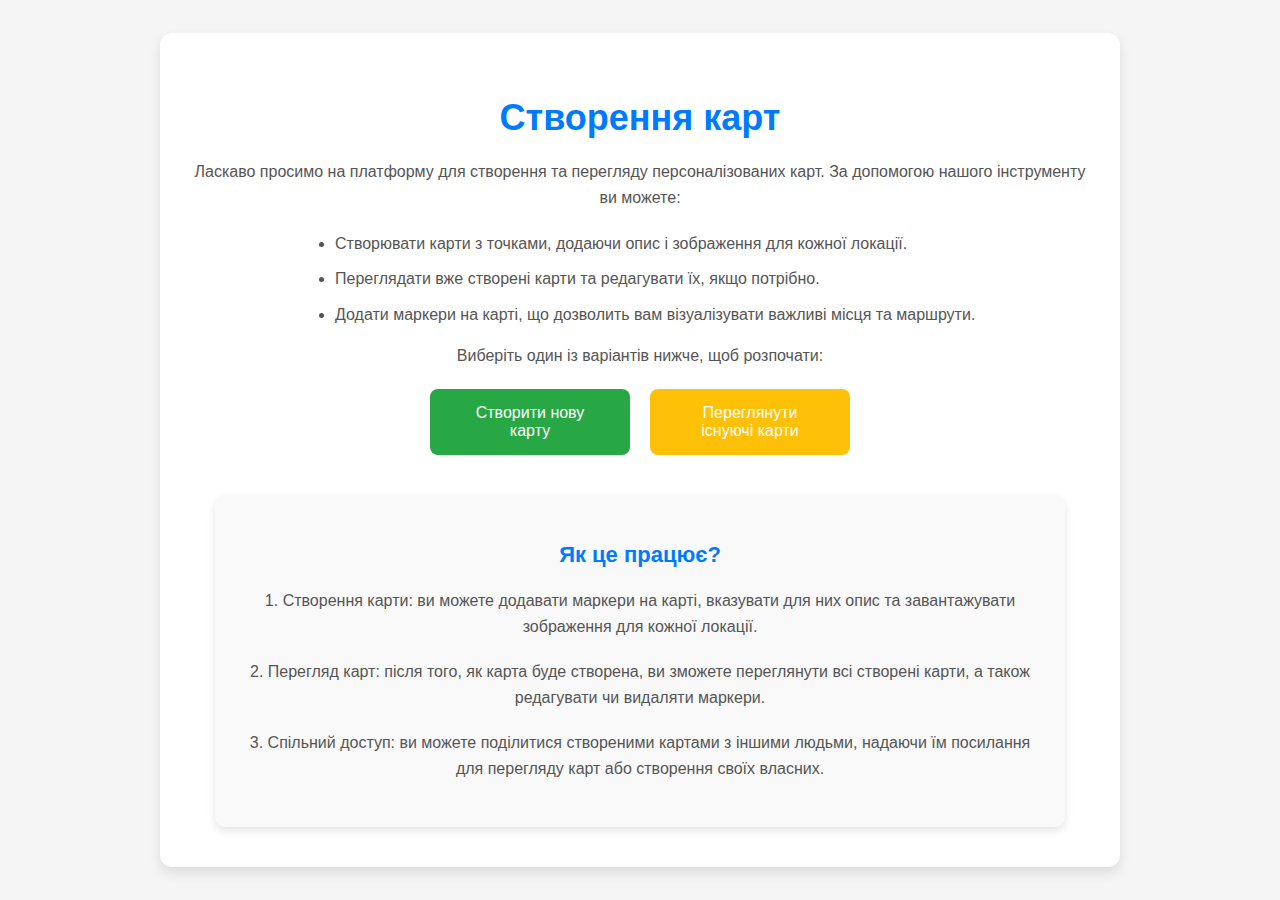
<file: index.html>
<!DOCTYPE html>
<html lang="uk">
<head>
    <meta charset="UTF-8">
    <meta name="viewport" content="width=device-width, initial-scale=1.0">
    <title>Створення карт</title>
    <link rel="stylesheet" href="style2.css">
    
</head>
<body>

    <div class="container">
        <h1>Створення карт</h1>
        <p>Ласкаво просимо на платформу для створення та перегляду персоналізованих карт. За допомогою нашого інструменту ви можете:</p>
        <ul>
            <li>Створювати карти з точками, додаючи опис і зображення для кожної локації.</li>
            <li>Переглядати вже створені карти та редагувати їх, якщо потрібно.</li>
            <li>Додати маркери на карті, що дозволить вам візуалізувати важливі місця та маршрути.</li>
        </ul>
        <p>Виберіть один із варіантів нижче, щоб розпочати:</p>

        <div class="buttons">
            <button class="create-map-btn" onclick="window.location.href='comprelotr.html'">Створити нову карту</button>
            <button class="view-map-btn" onclick="window.location.href='decompertlo.html'">Переглянути існуючі карти</button>
        </div>

        <div class="info-box">
            <h3>Як це працює?</h3>
            <p>1. Створення карти: ви можете додавати маркери на карті, вказувати для них опис та завантажувати зображення для кожної локації.</p>
            <p>2. Перегляд карт: після того, як карта буде створена, ви зможете переглянути всі створені карти, а також редагувати чи видаляти маркери.</p>
            <p>3. Спільний доступ: ви можете поділитися створеними картами з іншими людьми, надаючи їм посилання для перегляду карт або створення своїх власних.</p>
        </div>
    </div>

</body>
</html>
</file>
<file: style2.css>
body {
    font-family: 'Arial', sans-serif;
    background-color: #f5f5f5;
    margin: 0;
    padding: 0;
    display: flex;
    justify-content: center;
    align-items: center;
    height: 100vh;
    flex-direction: column;
    color: #333;
}


.container {
    text-align: center;
    background-color: #ffffff;
    padding: 40px 30px;
    border-radius: 12px;
    box-shadow: 0 6px 12px rgba(0, 0, 0, 0.1);
    width: 85%;
    max-width: 900px;
}


h1 {
    font-size: 36px;
    color: #007bff;
    margin-bottom: 20px;
}


p, ul {
    font-size: 16px;
    margin-bottom: 20px;
    line-height: 1.6;
    color: #555;
}

ul {
    text-align: left;
    max-width: 650px;
    margin: 0 auto;
}

ul li {
    margin-bottom: 10px;
}


.buttons {
    display: flex;
    justify-content: center;
    gap: 20px;
    margin-bottom: 40px;
}

button {
    font-size: 16px;
    padding: 15px 25px;
    color: white;
    border: none;
    border-radius: 8px;
    cursor: pointer;
    transition: background-color 0.3s;
    width: 200px;
    max-width: 90%;
}


.create-map-btn {
    background-color: #28a745;
}

.create-map-btn:hover {
    background-color: #218838;
}


.view-map-btn {
    background-color: #ffc107;
}

.view-map-btn:hover {
    background-color: #e0a800;
}


.info-box {
    background-color: #f9f9f9;
    padding: 25px;
    border-radius: 10px;
    box-shadow: 0 4px 8px rgba(0, 0, 0, 0.1);
    margin-top: 30px;
    max-width: 800px;
    margin: 30px auto 0;
}

.info-box h3 {
    font-size: 22px;
    color: #007bff;
    margin-bottom: 20px;
}

.info-box p {
    font-size: 16px;
    color: #555;
    line-height: 1.6;
}


@media (max-width: 768px) {
    .container {
        padding: 20px;
        width: 100%;
    }

    h1 {
        font-size: 28px;
    }

    .buttons {
        flex-direction: column;
        gap: 15px;
    }

    button {
        width: 100%;
        padding: 12px 20px;
        font-size: 14px;
    }

    .info-box {
        padding: 20px;
    }

    .info-box h3 {
        font-size: 20px;
    }

    .info-box p {
        font-size: 14px;
    }
}
</file>
